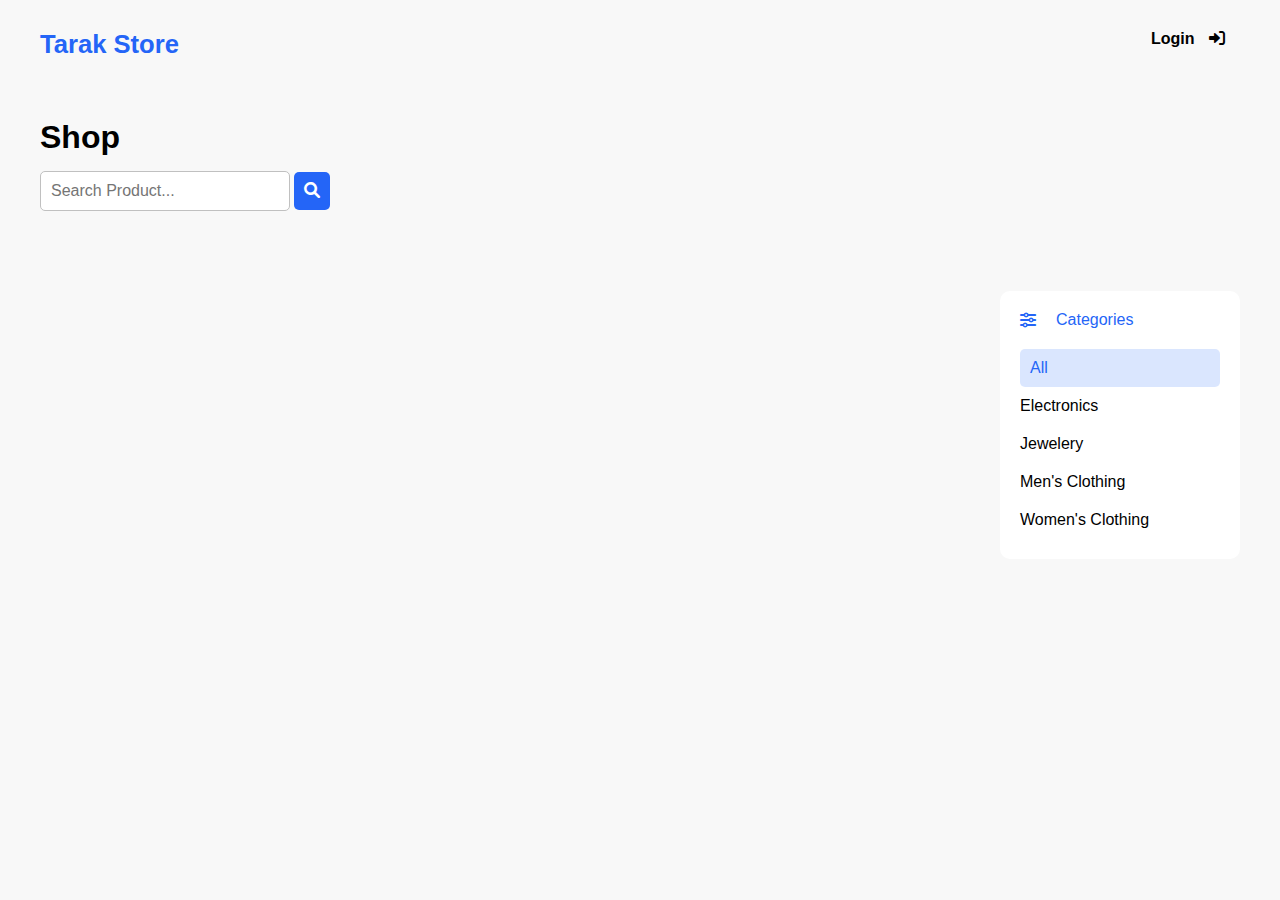
<file: Authorization Shopping Page/index.html>
<!DOCTYPE html>
<html lang="en">
  <head>
    <meta charset="UTF-8" />
    <meta name="viewport" content="width=device-width, initial-scale=1.0" />
    <title>Tarak Store</title>
    <link
      rel="stylesheet"
      href="https://cdnjs.cloudflare.com/ajax/libs/font-awesome/6.0.0/css/all.min.css"
    />
    <link rel="stylesheet" href="./css/global.css" />
    <link rel="stylesheet" href="./css/index.css" />
  </head>
  <body>
    <header>
      <h3>Tarak Store</h3>
      <div>
        <a href="/auth.html" id="login"
          >Login <i class="fa-solid fa-right-to-bracket"></i
        ></a>
        <a href="/dashboard.html" id="dashboard"
          >Dashboard <i class="fa-solid fa-house"></i
        ></a>
      </div>
    </header>
    <div id="search">
      <h1>Shop</h1>
      <input type="text" placeholder="Search Product..." />
      <button><i class="fa-solid fa-magnifying-glass"></i></button>
    </div>
    <div id="container">
      <div id="products"><span id="loader"></span></div>
      <div id="filter">
        <div>
          <i class="fa-solid fa-sliders"></i>
          <p>Categories</p>
        </div>
        <ul>
          <li class="selected">All</li>
          <li>Electronics</li>
          <li>Jewelery</li>
          <li>Men's Clothing</li>
          <li>Women's Clothing</li>
        </ul>
      </div>
    </div>
    <script type="module" src="./index.js"></script>
  </body>
</html>
</file>
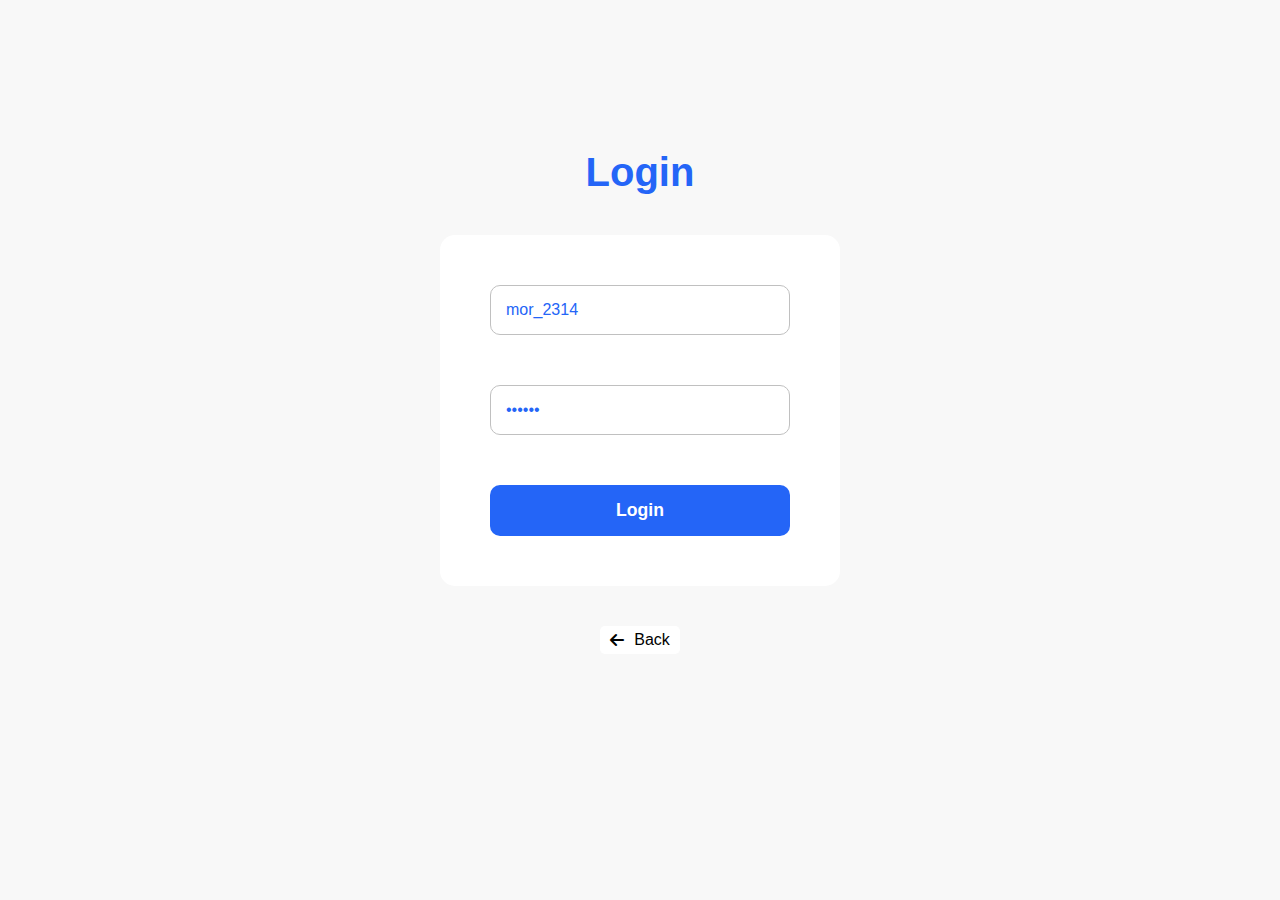
<file: Authorization Shopping Page/auth.html>
<!DOCTYPE html>
<html lang="en">
  <head>
    <meta charset="UTF-8" />
    <meta name="viewport" content="width=device-width, initial-scale=1.0" />
    <title>Login</title>
    <link
      rel="stylesheet"
      href="https://cdnjs.cloudflare.com/ajax/libs/font-awesome/6.0.0/css/all.min.css"
    />
    <link rel="stylesheet" href="./css/global.css" />
    <link rel="stylesheet" href="./css/auth.css" />
  </head>
  <body>
    <div id="container">
      <h2>Login</h2>
      <form>
        <input type="text" placeholder="Username" value="mor_2314" />
        <input type="password" placeholder="Password" value="83r5^_" />
        <button type="submit">Login</button>
      </form>
      <a href="index.html">
        <i class="fa-solid fa-arrow-left"></i>
        <p>Back</p>
      </a>
    </div>
    <script type="module" src="./auth.js"></script>
  </body>
</html>
</file>
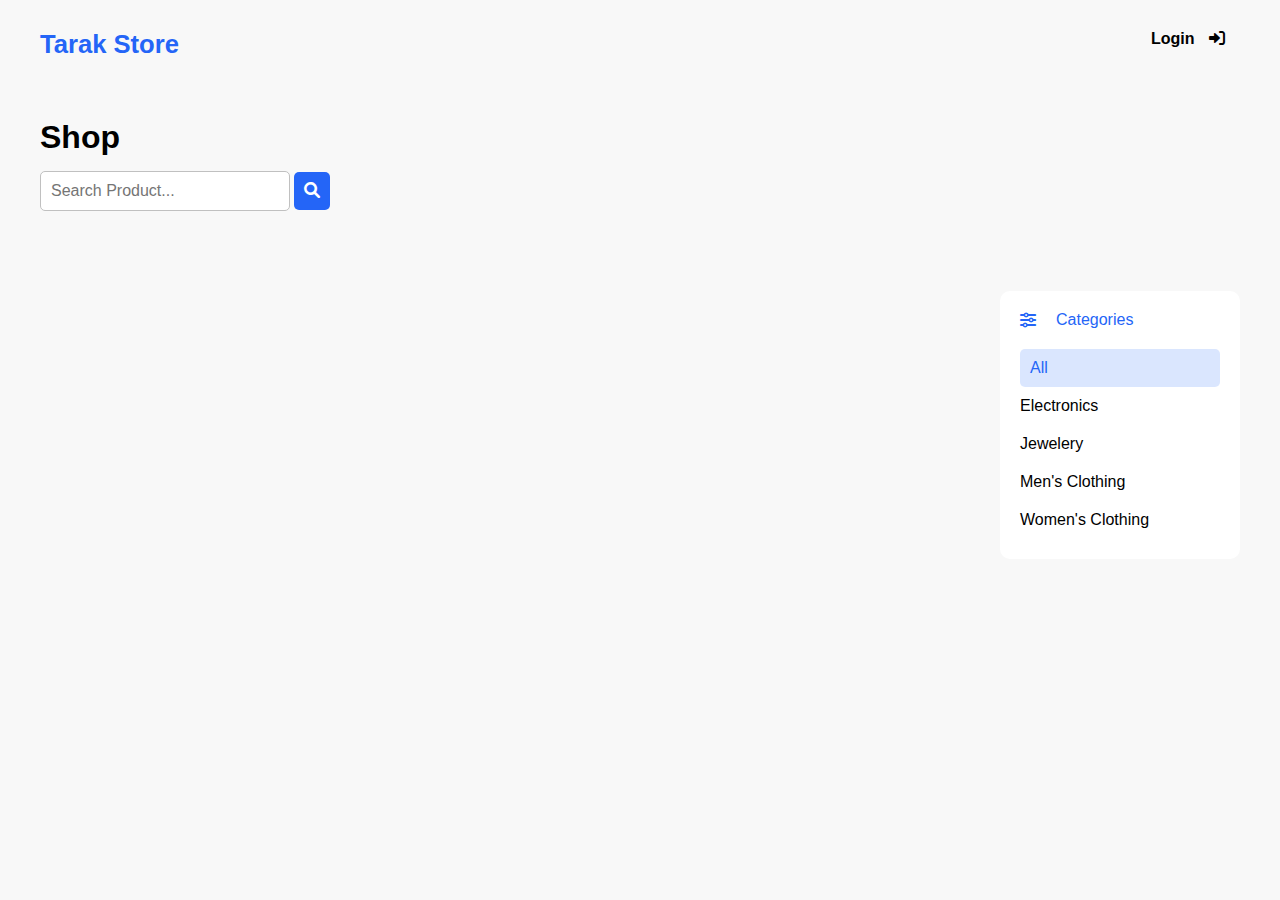
<file: Authorization Shopping Page/dashboard.html>
<!DOCTYPE html>
<html lang="en">
  <head>
    <meta charset="UTF-8" />
    <meta name="viewport" content="width=device-width, initial-scale=1.0" />
    <title>Dashboard</title>
    <link
      rel="stylesheet"
      href="https://cdnjs.cloudflare.com/ajax/libs/font-awesome/6.0.0/css/all.min.css"
    />
    <link rel="stylesheet" href="./css/global.css" />
    <link rel="stylesheet" href="./css/dashboard.css" />
  </head>
  <body>
    <header>
      <h3>Tarak Store</h3>
      <div>
        <a href="index.html">Home <i class="fa-solid fa-house"></i></a>
        <button>Logout <i class="fa-solid fa-right-from-bracket"></i></button>
      </div>
    </header>

    <main>
      <h1>Users List:</h1>
      <div id="container"><span id="loader"></span></div>
    </main>
    <script type="module" src="./dashboard.js"></script>
  </body>
</html>
</file>
<file: Authorization Shopping Page/css/global.css>
:root {
  --color-primary: #2465f7;
  --color-secondary: #1e66f72a;
  --color-background: #f8f8f8;
  --color-warning: #e9c601;
  --color-error: #f75e4b;
}

* {
  padding: 0;
  margin: 0;
  box-sizing: border-box;
  font-family: Arial, Helvetica, sans-serif;
}

body {
  max-width: 1200px;
  margin: auto;
  background-color: var(--color-background);
}

#loader {
  width: 100px;
  height: 100px;
  margin: auto;
  border: 7px solid var(--color-primary);
  border-bottom-color: transparent;
  border-top-color: transparent;
  border-radius: 50%;
  display: inline-block;
  animation: rotation 0.8s linear infinite;
}

@keyframes rotation {
  0% {
    transform: rotate(0deg);
  }
  100% {
    transform: rotate(360deg);
  }
}
</file>
<file: Authorization Shopping Page/css/index.css>
header {
  display: flex;
  justify-content: space-between;
  padding: 30px 0;
  margin-bottom: 30px;
}

header h3 {
  color: var(--color-primary);
  font-size: 1.6rem;
}

header a {
  color: black;
  text-decoration: none;
  padding: 10px 15px;
  border-radius: 5px;
  font-weight: 600;
  transition: all 0.1s ease-in;
}

header i {
  margin-left: 10px;
}

header a:hover {
  color: #fff;
  background-color: #000;
}

#search h1 {
  margin-bottom: 15px;
}

#search input {
  width: 250px;
  padding: 10px;
  border: silver 1px solid;
  border-radius: 5px;
  color: var(--color-primary);
  font-size: 1rem;
}

#search button {
  padding: 10px;
  border-radius: 5px;
  border: none;
  background-color: var(--color-primary);
  color: #fff;
  cursor: pointer;
  font-size: 1rem;
  transition: all 0.1s ease-in;
}

#search button:hover {
  background-color: var(--color-secondary);
  color: var(--color-primary);
}

#container {
  display: flex;
  margin: 80px 0 40px;
}

#filter {
  padding: 20px;
  background-color: #fff;
  margin-left: 20px;
  height: fit-content;
  border-radius: 10px;
}

#filter div {
  width: 200px;
  display: flex;
  align-items: center;
  margin-bottom: 20px;
  color: var(--color-primary);
}

#filter p {
  margin-left: 20px;
}

#filter li {
  list-style: none;
  padding: 10px 0;
  cursor: pointer;
}

#filter li:hover {
  color: var(--color-primary);
}

#filter .selected {
  background-color: var(--color-secondary);
  color: var(--color-primary);
  padding: 10px;
  border-radius: 5px;
}

#products {
  display: flex;
  flex-wrap: wrap;
  justify-content: space-between;
  width: 100%;
}

#products > div {
  background-color: #fff;
  width: 250px;
  margin-bottom: 20px;
  padding: 15px;
  border-radius: 10px;
  position: relative;
}

img {
  width: 220px;
  height: 220px;
  margin: 50px 0 40px;
}

h4 {
  color: var(--color-primary);
}

#price {
  display: flex;
  justify-content: space-between;
  align-items: center;
  margin: 30px 0 10px;
}

#price p {
  color: grey;
  font-weight: 600;
}

#price button {
  color: var(--color-primary);
  background-color: var(--color-secondary);
  border: none;
  padding: 5px 10px;
  border-radius: 5px;
  cursor: pointer;
  transition: all 0.1s ease-in;
}

#price button:hover {
  color: #fff;
  background-color: var(--color-primary);
}

#rate {
  position: absolute;
  touch-action: 15px;
  top: 15px;
  background-color: var(--color-background);
  color: var(--color-warning);
  padding: 5px;
  border-radius: 5px;
  font-size: 0.9rem;
}

#count {
  position: absolute;
  top: 15px;
  right: 15px;
  background-color: var(--color-background);
  color: var(--color-error);
  padding: 5px;
  border-radius: 5px;
  font-size: 0.9rem;
}
</file>
<file: Authorization Shopping Page/css/auth.css>
#container {
  display: flex;
  flex-direction: column;
  align-items: center;
  padding-top: 150px;
}

h2 {
  font-size: 2.5rem;
  margin-bottom: 40px;
  color: var(--color-primary);
}

form {
  display: flex;
  flex-direction: column;
  background-color: #fff;
  padding: 50px;
  border-radius: 15px;
}

input {
  border: 1px solid silver;
  margin-bottom: 50px;
  padding: 15px;
  width: 300px;
  font-size: 1rem;
  color: var(--color-primary);
  border-radius: 10px;
}
input:focus {
  outline: none;
  border-color: var(--color-primary);
}

button {
  border: none;
  background-color: var(--color-primary);
  padding: 15px;
  border-radius: 10px;
  color: #fff;
  font-size: 1.1rem;
  font-weight: 600;
  cursor: pointer;
  transition: all 0.1s ease-in;
}
button:hover {
  background-color: var(--color-secondary);
  color: var(--color-primary);
}

a {
  display: flex;
  align-items: center;
  text-decoration: none;
  color: #000;
  margin-top: 40px;
  background-color: #fff;
  padding: 5px 10px;
  border-radius: 5px;
  transition: all 0.1s ease-in;
}
a p {
  margin-left: 10px;
}
a:hover {
  transform: scale(1.3);
}
</file>
<file: Authorization Shopping Page/css/dashboard.css>
header {
  display: flex;
  justify-content: space-between;
  padding: 30px 0;
  margin-bottom: 30px;
}

header h3 {
  color: var(--color-primary);
  font-size: 1.6rem;
}

header a,
header button {
  color: #000;
  text-decoration: none;
  background-color: #fff;
  padding: 10px 15px;
  border: none;
  border-radius: 5px;
  font-weight: 600;
  font-size: 1rem;
  transition: all 0.1s ease-in;
  margin-left: 20px;
  cursor: pointer;
}

header button {
  color: var(--color-error);
}

header i {
  margin-left: 10px;
}

header a:hover,
header button:hover {
    color: #fff;
    background-color: #000;
}

#card {
    display: flex;
    justify-content: space-between;
    align-items: center;
    padding: 30px 20px;
    background-color: #fff;
    margin-bottom: 50px;
    border-radius: 10px;
}

h1 {
    margin: 50px 0 40px;
}

#card h3 {
    background-color: var(--color-primary);
    color: #fff;
    width: 40px;
    height: 40px;
    line-height: 40px;
    text-align: center;
    font-size: 1.4rem;
    font-weight: 600;
    border-radius: 8px;
}

#card div {
    background-color: var(--color-background);
    border-radius: 10px;
    padding: 15px;
}

#card p {
    color: var(--color-primary);
    font-weight: 600;
    font-size: 1.1rem;
    margin-bottom: 20px;
}

#card i {
    margin-right: 5px;
}
</file>
